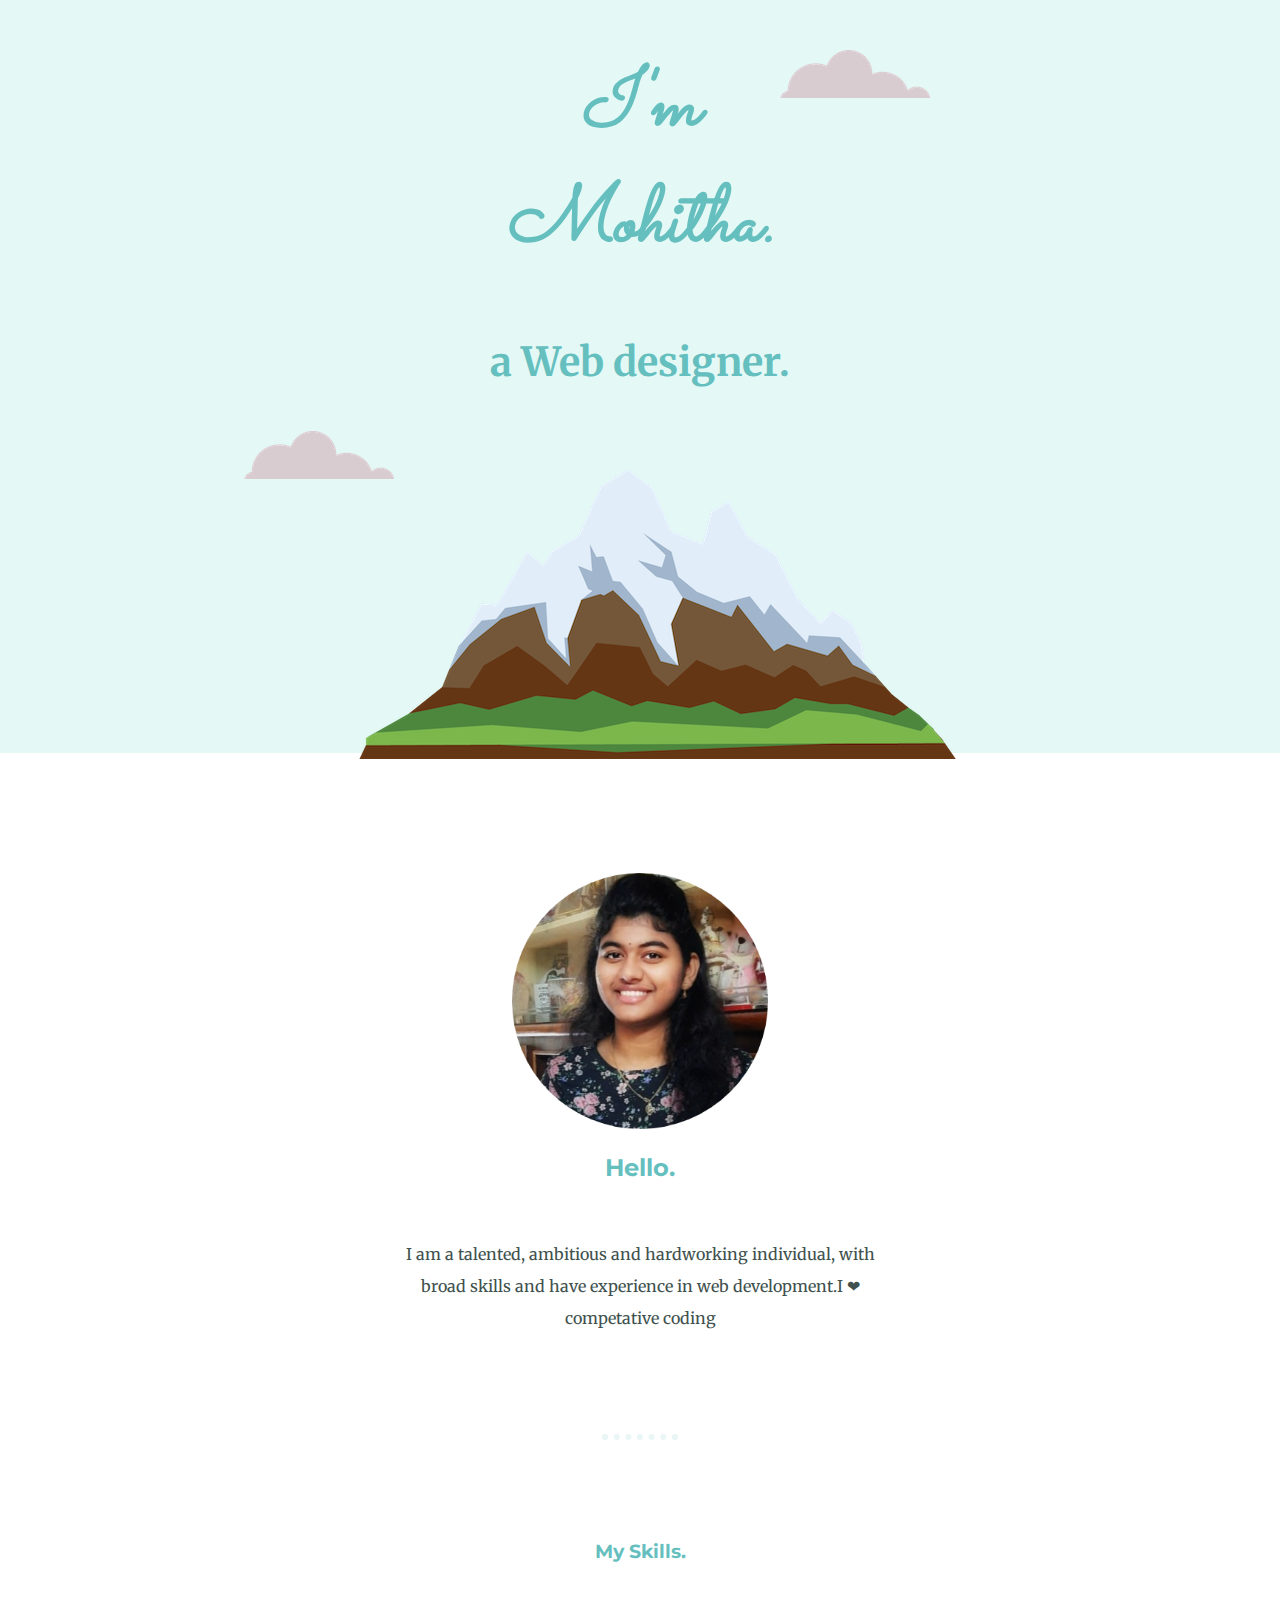
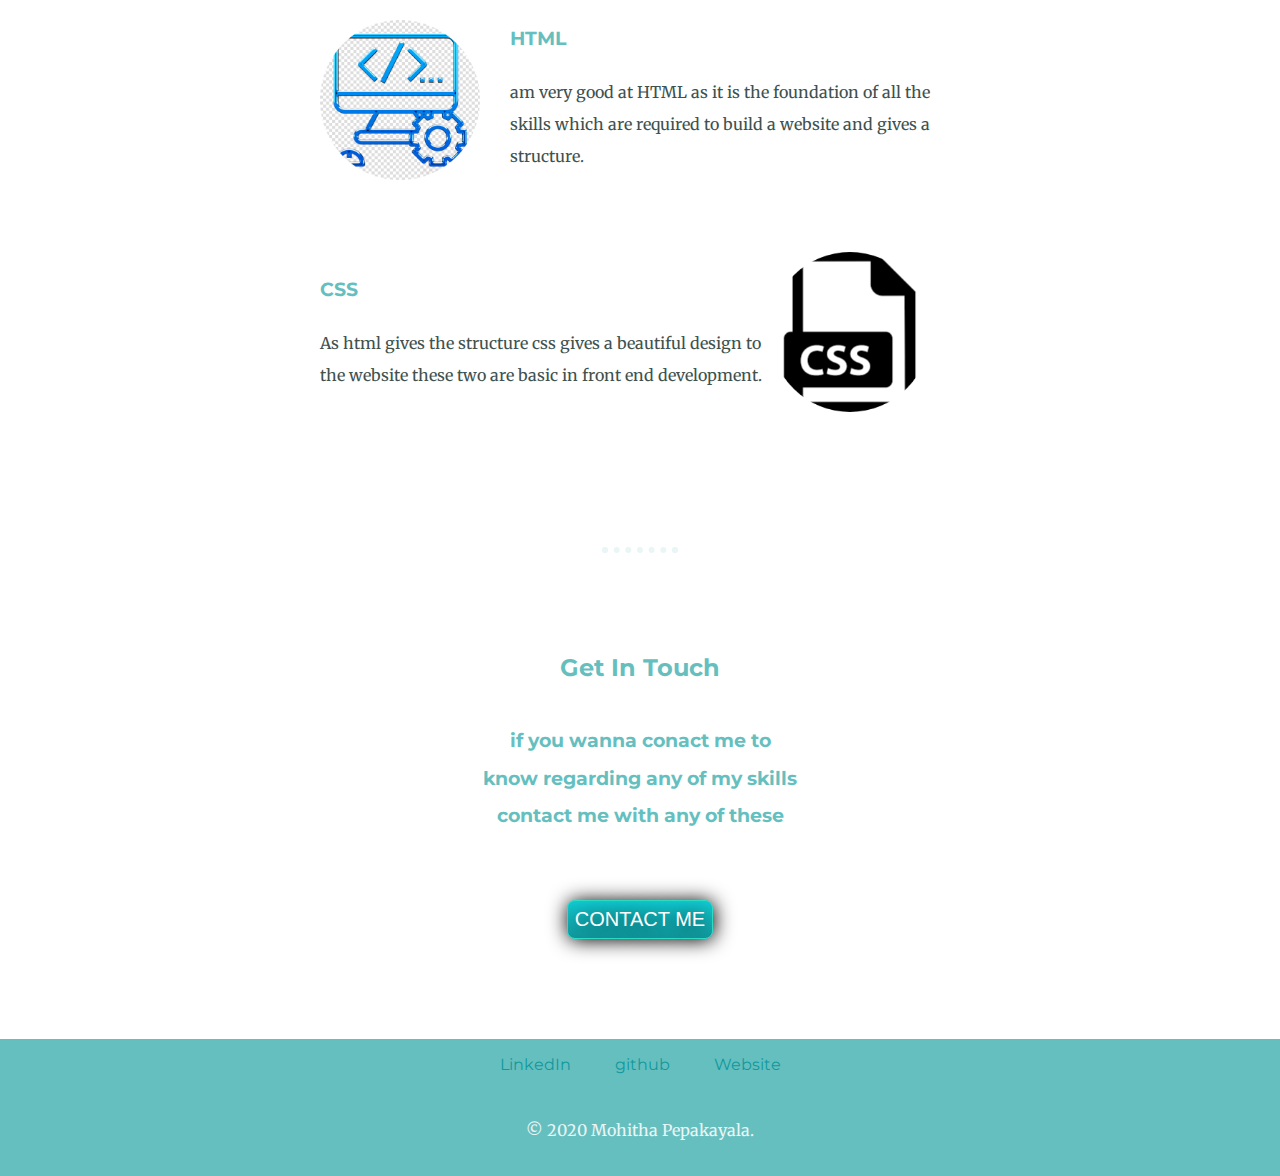
<file: index.html>
<!DOCTYPE html>
<html lang="en" dir="ltr">

<head>
  <meta charset="utf-8">
  <title>Mohitha -A Web designer</title>
  <link href="https://fonts.googleapis.com/css2?family=Merriweather:wght@700&family=Montserrat:wght@500&family=Sacramento&display=swap" rel="stylesheet">
  <link rel="stylesheet" href="styles.css">
  <link rel="icon" href="favicon1.ico">
</head>

<body>
  <div class="top-container">
    <img class="top-cloud" src="cloud.png" alt="cloud image">
    <h1><em>I'm <br>Mohitha.</em></h1>
    <div class="abc">


      <p><strong>a Web designer.</strong> </p>
    </div>
    <img class="bottom-cloud" src="cloud.png" alt="cloud image">
    <img class="mountain" src="mountain.png" alt="mountain image">
    <br>
  </div>
  <br>
  <div class="middle-container">
    <div class="profile">
      <img class="mee" src="crop.png" alt="">
      <h2>Hello.</h2>
      <br>
      <center>



      <p class="intro">I am a talented, ambitious and hardworking individual, with broad skills and have experience in web development.I ❤ competative coding </p></center>
    </div>
    <hr>
    <div class="skills">
      <div class="my">


        <h3>My Skills.</h3>
        <br>
      </div>
      <div class="skill-row">
        <img class="me" src="html.png" alt=''>
        <h3>HTML</h3>
        <p> am very good at HTML as it is the foundation of all the skills which are required to build a website and gives a structure.</p><br>

      </div>
      <div class="skill-row">
        <br>
          <img class="me1" src="csss.png" alt=''>
        <h3>CSS</h3>
        <p>As html gives the structure css gives a beautiful design to the website these two are basic in front end development.</p>
      </div>
    </div>
    <br>
    <br>
    <hr>
    <div class="contact-me">
      <h2>Get In Touch</h2>
      <h3 class="contact-message">if you wanna conact me to know regarding any of my skills contact me with any of these</h3>
      <a href="#" class="BUTTON_QRZ">CONTACT ME</a>
    </div>
  </div>


  <div class="bottom-container">

    <a class="footer-link" href="https://www.linkedin.com/in/mohitha-pepakayala-4019591b7/">LinkedIn</a>
    <a class="footer-link" href="https://github.com/mohitha14">github</a>
    <a class="footer-link" href="index.html">Website</a>
    <p class="cpy">© 2020 Mohitha Pepakayala.</p>
  </div>


</body>

</html>
</file>
<file: styles.css>
body {
  color:#40514E;
  margin:0;
  text-align: center;
  font-family: 'merriweather', arial, sans-serif;
}

h1 {

  color: #66BFBF;
  font-size: 80px;
  position: relative;
  top: 50px;
  margin: 0 auto;
  font-family: 'sacramento', cursive, arial, sans-serif;
}

.abc {
  background-color: #E4f9f5;
  color: #66BFBF;
  font-size: 2.5rem;
  position: relative;
  top: 50px;
  font-family: 'merriweather', arial, sans-serif;
  font-weight: normal;
}
.intro{
  width: 40%;
  text-align: center;
}
.bottom-cloud {

  position: relative;
  bottom: 270px;
  right:20px;
}
.mee{
  margin-top:100px;
  width:20%
}

.skills-1 {
  color: #11999E;
}

a {
  color:#11999E;
  font-family: 'Montserrat', arial, sans-serif;
  margin: 10px 20px;
  text-decoration: none;
}
a:hover{
  color:#EAF6F6;
}
.my {
  color: #11999E;
}
.cpy{
  margin:40px auto 10px;
  color:#EAF6F6;
}
.me {
  width: 25%;
  float:left;
  margin-right: 30px;
}
.me1 {
  width: 25%;
  float:right;
  margin-right: 30px;
}
.top-cloud {

  position: absolute;
  right: 350px;
  top: 50px;
}

.mountain {

  position: relative;
  top: 10px;
  right: 60px;
  text-align: center;
}
.top-container{
  background-color: #E4f9f5;
}
.skill-row{


  margin-top: 100px;
  margin-bottom: 100px;
  width:50%;
  margin: auto;
  text-align: left;
  line-height: 2;
}
h3{
  color: #66BFBF;
  font-family: 'Montserrat', arial, sans-serif;
}
h2{
color: #66BFBF;
font-family: 'Montserrat', arial, sans-serif;
}
hr{
  border-style:dotted;
  margin:100px auto;
  width: 5%;
  border-width:6px;
  border-bottom:none;
  border-color:#EAF6F6;
}
.contact-message{
line-height: 2;
width :25%;
margin:40px auto 60px;



}
.footerlink{
  background-color:#11999E;
}
.BUTTON_QRZ {
   background: #11CDD4;
   background-image: -webkit-linear-gradient(top, #11CDD4, #11999E);
   background-image: -moz-linear-gradient(top, #11CDD4, #11999E);
   background-image: -ms-linear-gradient(top, #11CDD4, #11999E);
   background-image: -o-linear-gradient(top, #11CDD4, #11999E);
   background-image: -webkit-gradient(to bottom, #11CDD4, #11999E);
   -webkit-border-radius: 8px;
   -moz-border-radius: 8px;
   border-radius: 8px;
   color:white;
   font-family: Arial;
   font-size: 20px;
   font-weight: 100;
   padding: 7px;
   -webkit-box-shadow: 1px 1px 20px 0 #000000;
   -moz-box-shadow: 1px 1px 20px 0 #000000;
   box-shadow: 1px 1px 20px 0 #000000;
   text-shadow: 1px 1px 20px #000000;
   border: solid #30E3CB 1px;
   text-decoration: none;
   display: inline-block;
   cursor: pointer;
   text-align: center;
   margin:5px auto 100px;
}

.BUTTON_QRZ:hover {
   border: solid #2BC4AD 1px;
   background: #30E3CB;
   background-image: -webkit-linear-gradient(top, #30E3CB, #30E3CB);
   background-image: -moz-linear-gradient(top, #30E3CB, #30E3CB);
   background-image: -ms-linear-gradient(top, #30E3CB, #30E3CB);
   background-image: -o-linear-gradient(top, #30E3CB, #30E3CB);
   background-image: -webkit-gradient(to bottom, #30E3CB, #30E3CB);
   -webkit-border-radius: 15px;
   -moz-border-radius: 15px;
   border-radius: 15px;
   text-decoration: none;
}

p{
  line-height: 2;
}
.bottom-container{
  background-color: #66BFBF;

 padding:15px 0 20px;
}
</file>
